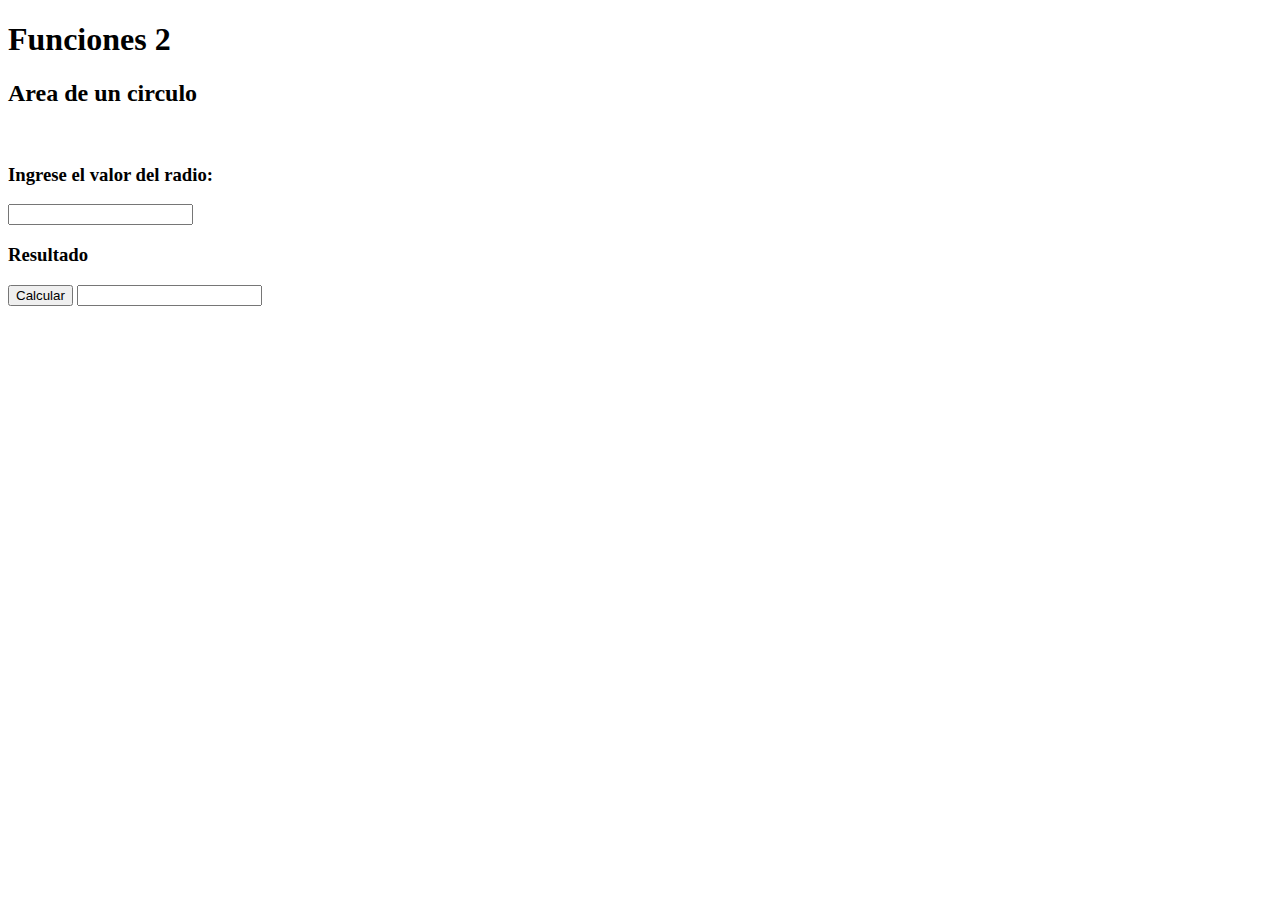
<file: index1.html>
<!DOCTYPE html>
<!DOCTYPE html>
<html lang="en">
<head>
    <meta charset="UTF-8">
    <meta name="viewport" content="width=device-width, initial-scale=1.0">
    <title>Document</title>
</head>
<body>
    <h1>Funciones 2</h1>
    <h2>Area de un circulo</h2>
    <br>
    <h3>Ingrese el valor del radio:</h3>
    <input type="text" id="radio">         
    <h3>Resultado</h3>    
    <button type="submit" onclick="area()" id = "calcular">Calcular</button>
    <input type="text" id = "resultado">
    <!-- <script>
        alert('hola mundo') //show a pop-up in your browser with the message as parameter.
    </script> -->

    <!-- When you link files you have to get first the object and then the action. -->
    <div id="caja"></div>
    <!-- <script>
        document.getElementById("caja").innerHTML = "hola mundo";
    </script> -->
    <script src="funcion_2.js"></script> <!--***here we link the index.html file with the JS file prueba.js***-->

</body>
</html>
</file>
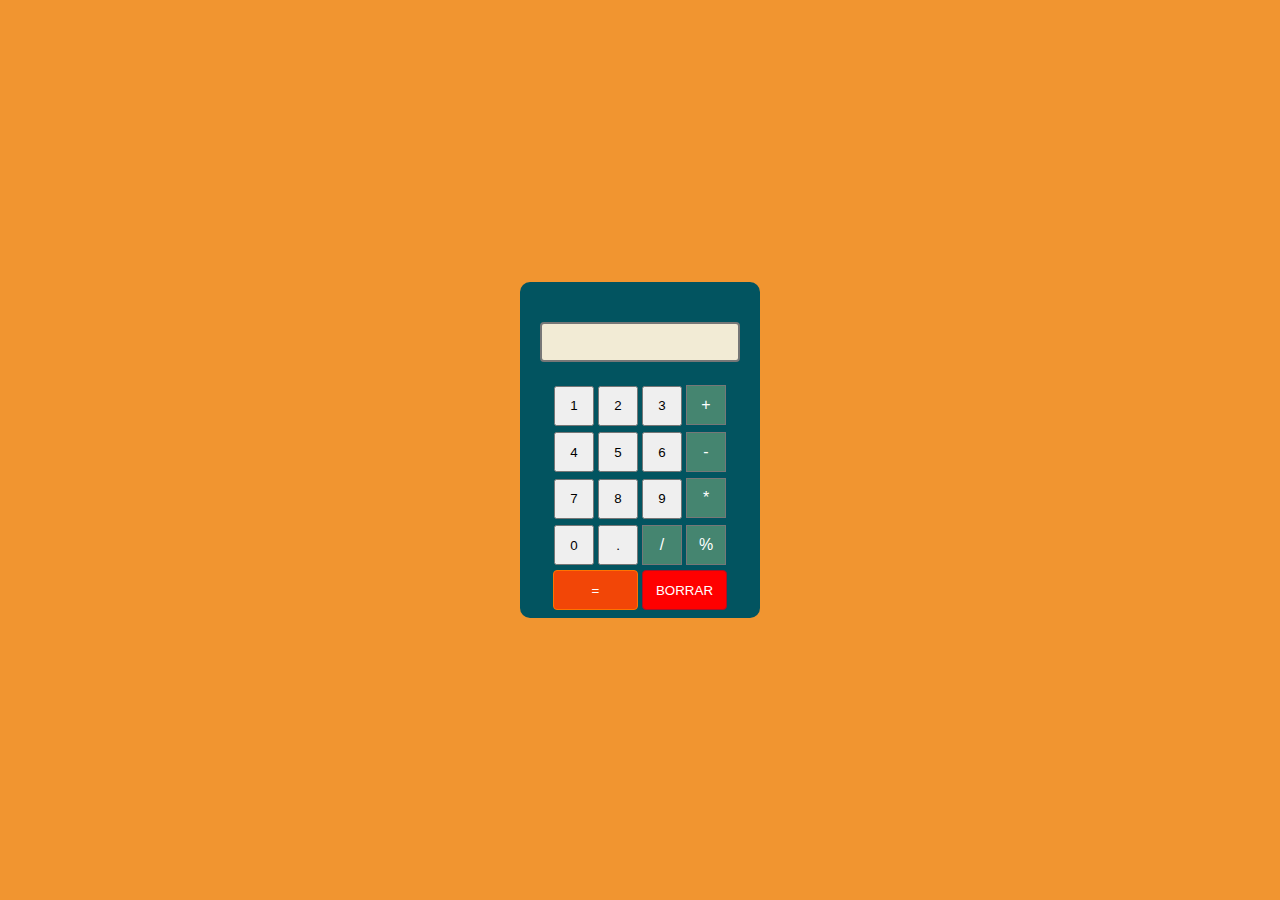
<file: calculadora_proyecto/calculadora.html>
<!DOCTYPE html>
<html lang="en">
<head>
    <meta charset="UTF-8">
    <meta name="viewport" content="width=device-width, initial-scale=1.0">
    <link rel="stylesheet" href="estilos.css">
    <title>Document</title>
</head>
<body>
    <div class="micalculadora">
        <form name="calculadora" id="calculadora">
            <input type="text" name="display" id="display"> 
                <div>
                    <input type="button" id="uno" value="1" onclick="valor(document.getElementById('uno').value)">
                    <input type="button" id="dos" value="2" onclick="valor(document.getElementById('dos').value)">
                    <input type="button" id="tres" value="3" onclick="valor(document.getElementById('tres').value)">
                    <input type="button" id="suma" value="+" onclick="valor(document.getElementById('suma').value)">
                </div>
                <div>
                    <input type="button" id="cuatro" value="4" onclick="valor(document.getElementById('cuatro').value)">
                    <input type="button" id="cinco" value="5" onclick="valor(document.getElementById('cinco').value)">
                    <input type="button" id="seis" value="6" onclick="valor(document.getElementById('seis').value)">
                    <input type="button" id="resta" value="-" onclick="valor(document.getElementById('resta').value)">
                </div>
                <div>
                    <input type="button" id="siete" value="7" onclick="valor(document.getElementById('siete').value)">
                    <input type="button" id="ocho" value="8" onclick="valor(document.getElementById('ocho').value)">
                    <input type="button" id="nueve" value="9" onclick="valor(document.getElementById('nueve').value)">
                    <input type="button" id="multip" value="*" onclick="valor(document.getElementById('multip').value)">
                </div>
                <div>
                    <input type="button" id="cero" value="0" onclick="valor(document.getElementById('cero').value)">
                    <input type="button" id="point" value="." onclick="valor(document.getElementById('point').value)">
                    <input type="button" id="division" value="/" onclick="valor(document.getElementById('division').value)">
                    <input type="button" id="porciento" value="%" onclick="valor(document.getElementById('porciento').value)">
                </div>
                <div class="resultado">
                    <input type="button" id="igual" value="=" onclick="cal_resultado()">
                    <button type="button" id="borrar" value=" " onclick="borrarDisplay(document.getElementById('borrar').value)">BORRAR</button>
                </div>
        </form>
    </div>
    

     <script src="cal1.js"></script>
</body>
</html>
</file>
<file: calculadora_proyecto/estilos.css>
/*general margin and borders*/
*{
    margin: 0;
    padding: 0;
    outline: none;
    box-sizing: border-box;
}

body{
    font-family: montserrat;
    display: flex;
    text-align: center;
    justify-content: center;
    align-items: center;
    min-height: 100vh;
    background: #f19530;
}

body div.micalculadora{
    text-align: center;
    justify-content: center;
    align-items: center;
    width: 240px;
    margin: auto;
    background: #025460;
    border-radius: 10px;
}
div input[type='button'], button{
    width: 40px;
    height: 40px;
    margin: 3px 0;
}
/* styles for the numbers*/
div input[type='text']{
    height: 40px;
    width: 200px;
    background-color: #f2ebd5;
    color: black; 
    padding: 12px 20px;
    margin-top: 40px;
    margin-bottom: 20px;
    box-sizing: border-box;
    border-radius: 4px;
    border: 2px solid #777;
}
/* styles for the result*/
div.resultado input,  div.resultado button{
   height: 40px;
   width: 85px;
   margin-top: 2px;
   margin-bottom: 8px;
   border-radius: 4px;
}

div.resultado button{
   background-color: red;
   color: white;
   border: 1px solid #A91225;
}
div.resultado input{
    background-color: #f24607;
    color: white;
    border: 1px solid #Ff7300;
 }

 #suma, #resta, #multip, #division, #porciento{
     background-color: #458570;
     color: white;
     border: 1px solid #777;
     font-size: 16px;
     font-family: Verdana, Geneva, Tahoma, sans-serif;
 }
</file>
